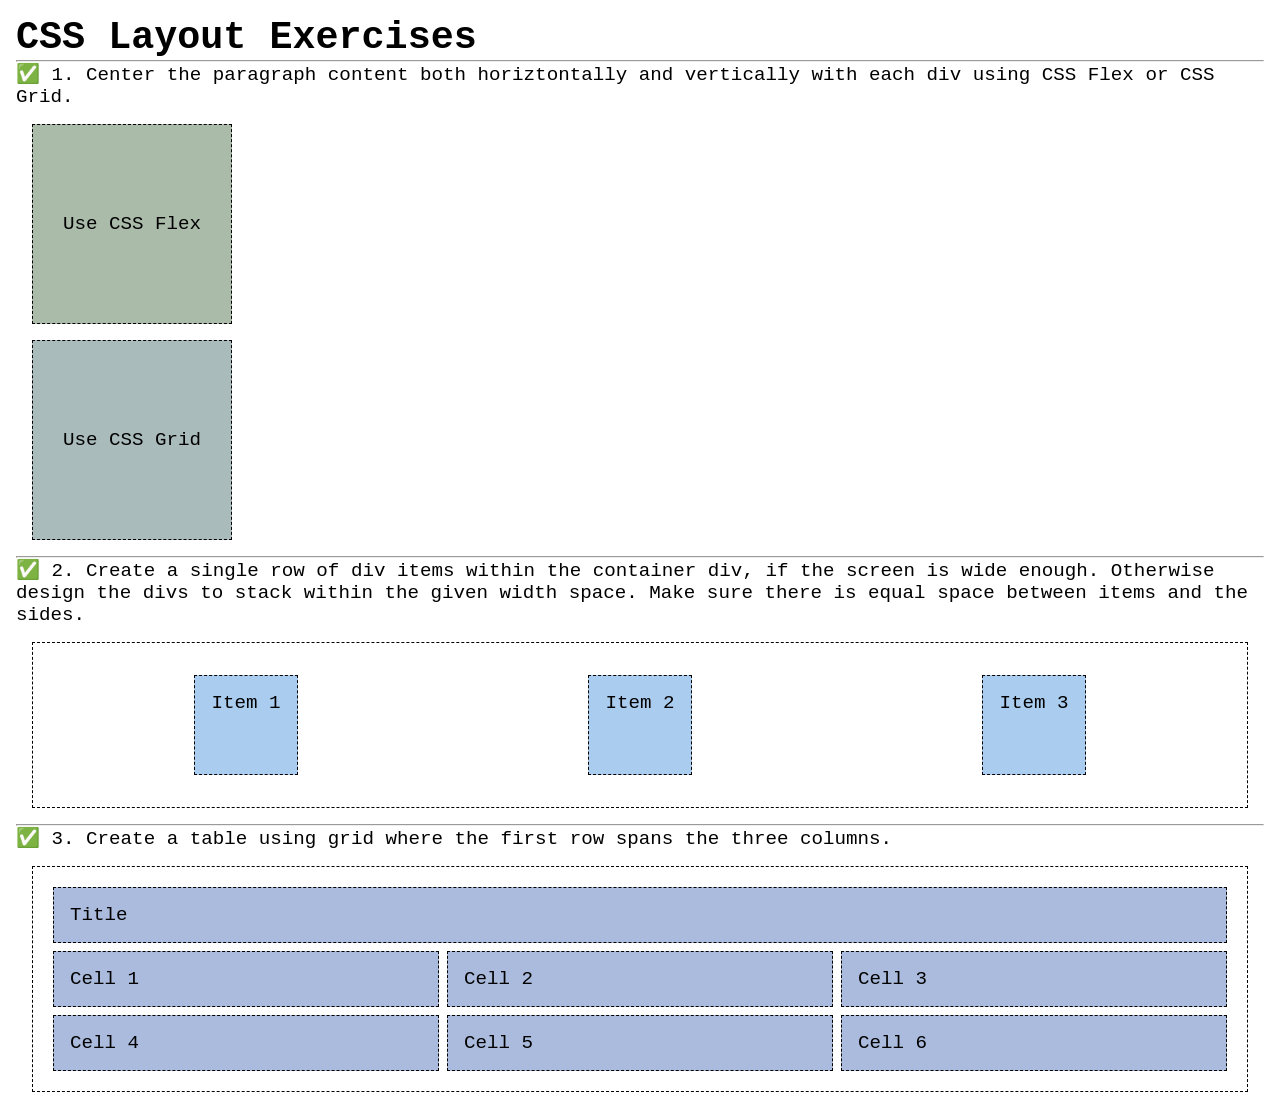
<file: week04/layout-exercises-solution.html>
<!DOCTYPE html>
<html lang="en">

<head>
    <meta charset="UTF-8">
    <meta name="viewport" content="width=device-width, initial-scale=1.0">
    <title>CSS Layout Exercises</title>
    <link rel="stylesheet" href="styles/layout-exercises-solution.css">
</head>

<body>
    <main>
        <h1>CSS Layout Exercises</h1>
        <hr>
        <p>✅ 1. Center the paragraph content both horiztontally and vertically with each div using
            CSS Flex or CSS Grid.</p>
        <div class="one flex">
            <p>Use CSS Flex</p>
        </div>
        <div class="one grid">
            <p>Use CSS Grid</p>
        </div>
        <hr>
        <p>✅ 2. Create a single row of div items within the container div, if the screen is wide
            enough. Otherwise design the
            divs to stack within the given width space. Make sure there is equal space between items
            and the sides.</p>
        <div class="container2">
            <div class="two">
                <p>Item 1</p>
            </div>
            <div class="two">
                <p>Item 2</p>
            </div>
            <div class="two">
                <p>Item 3</p>
            </div>
        </div>
        <hr>
        <p>✅ 3. Create a table using grid where the first row spans the three columns. </p>
        <div class="container3">
            <div class="three columns-3">
                <p>Title</p>
            </div>
            <div class="three">
                <p>Cell 1</p>
            </div>
            <div class="three">
                <p>Cell 2</p>
            </div>
            <div class="three">
                <p>Cell 3</p>
            </div>
            <div class="three">
                <p>Cell 4</p>
            </div>
            <div class="three">
                <p>Cell 5</p>
            </div>
            <div class="three">
                <p>Cell 6</p>
            </div>

        </div>
    </main>
</body>

</html>
</file>
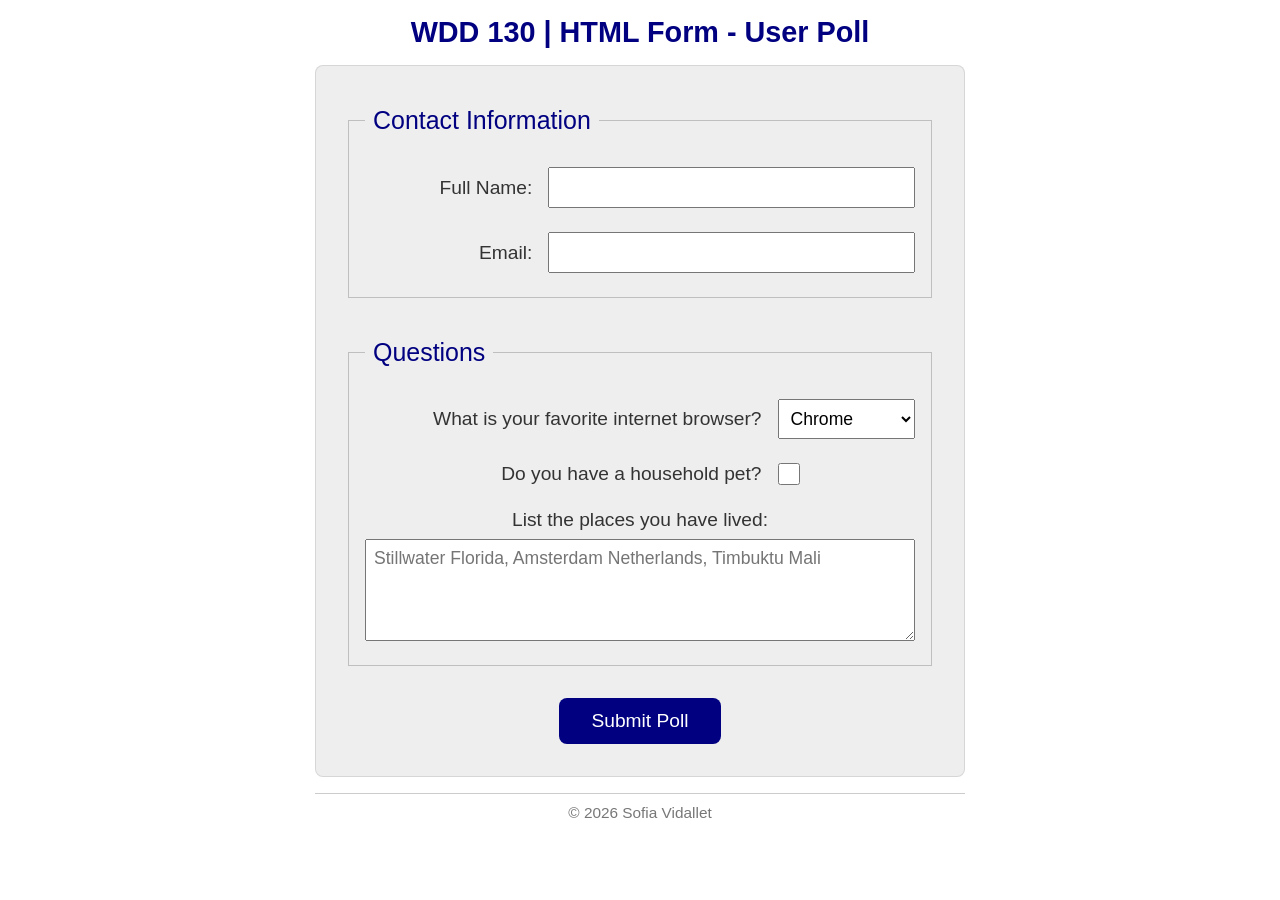
<file: week05/poll-form.html>
<!DOCTYPE html>
<html lang="en-US">

<head>
    <meta charset="UTF-8">
    <meta name="viewport" content="width=device-width, initial-scale=1.0">
    <title>W05 Activity: HTML Forms</title>
    <link rel="stylesheet" href="styles/poll-form.css">
</head>

<body>
    <header>
        <h1>WDD 130 | HTML Form - User Poll</h1>
    </header>

    <main>
        <form>
            <fieldset>
                <legend>Contact Information</legend>

                <div class="form-item column2">
                    <label for="fullname">Full Name:</label>
                    <input type="text" id="fullname" name="fullname" required>
                </div>

                <div class="form-item column2">
                    <label for="useremail">Email:</label>
                    <input type="email" id="useremail" name="useremail" required>
                </div>
            </fieldset>

            <fieldset>
                <legend>Questions</legend>

                <div class="form-item column1">
                    <label for="browser">What is your favorite internet browser?</label>
                    <select id="browser" name="browser">
                        <option value="chrome">Chrome</option>
                        <option value="safari">Safari</option>
                        <option value="edge">Edge</option>
                        <option value="brave">Brave</option>
                        <option value="other">Other</option>
                    </select>
                </div>

                <div class="form-item column1">
                    <label for="pet">Do you have a household pet?</label>
                    <input type="checkbox" id="pet" name="pet">
                </div>

                <div class="form-item">
                    <label for="feedback" style="text-align: center; padding: 0 0 0.5rem 0;">List
                        the places you have lived:</label>
                    <textarea id="feedback" name="feedback" rows="4"
                      placeholder="Stillwater Florida, Amsterdam Netherlands, Timbuktu Mali"></textarea>
                </div>
            </fieldset>

            <button type="submit">Submit Poll</button>
        </form>
    </main>

    <footer>
        <p>&copy; 2026 Sofia Vidallet</p>
    </footer>
</body>

</html>
</file>
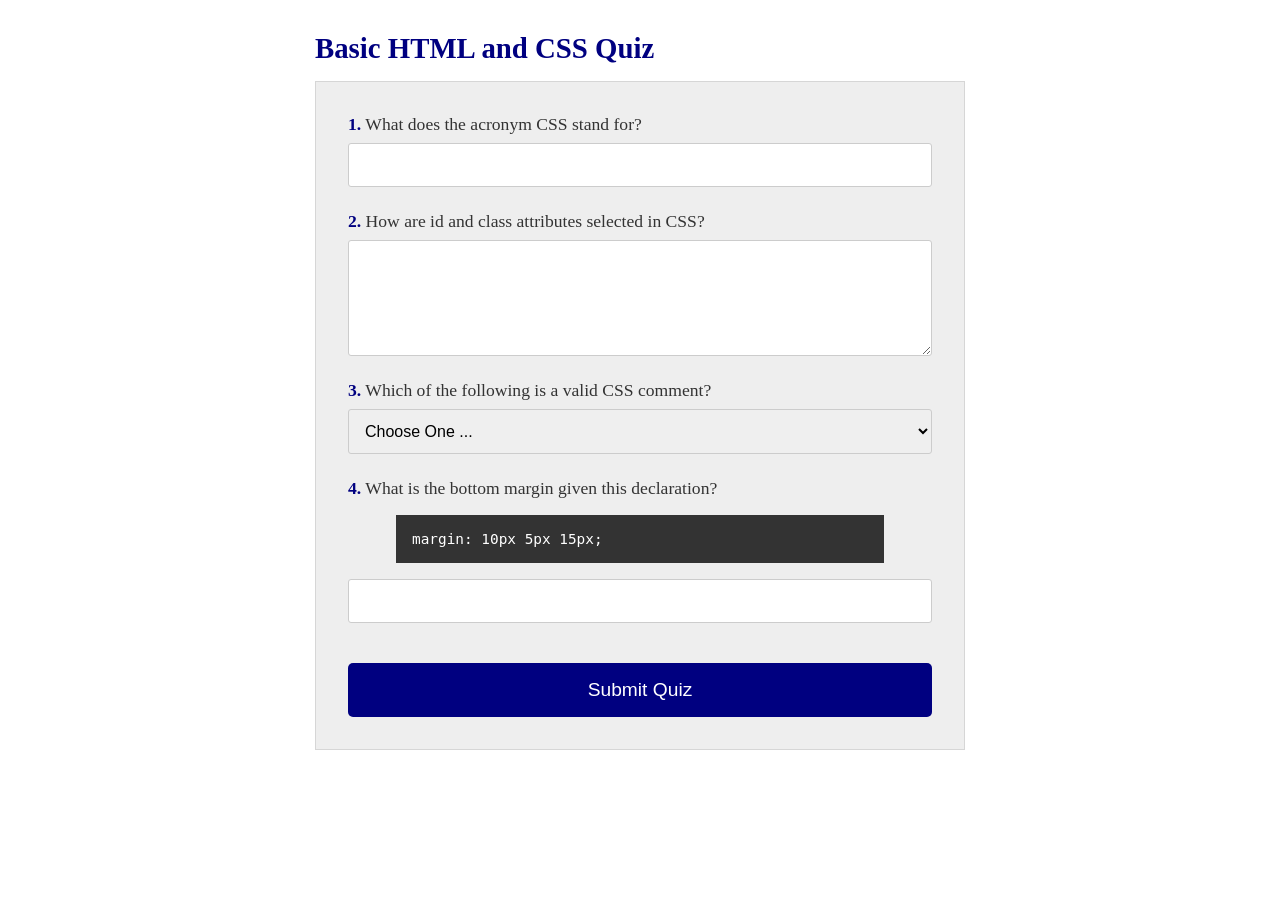
<file: week05/quiz.html>
<!DOCTYPE html>
<html lang="en-US">

<head>
    <meta charset="UTF-8">
    <meta name="viewport" content="width=device-width, initial-scale=1.0">
    <title>Basic HTML and CSS Quiz</title>
    <link rel="stylesheet" href="styles/quiz.css">
</head>

<body>
    <header>
        <h1>Basic HTML and CSS Quiz</h1>
    </header>

    <main>
        <form>
            <!-- Q1 -->
            <div class="form-item">
                <label for="q1"><strong>1.</strong> What does the acronym CSS stand for?</label>
                <input type="text" id="q1" name="q1">
            </div>

            <!-- Q2 -->
            <div class="form-item">
                <label for="q2"><strong>2.</strong> How are id and class attributes selected in
                    CSS?</label>
                <textarea id="q2" name="q2" rows="5"></textarea>
            </div>

            <!-- Q3 -->
            <div class="form-item">
                <label for="q3"><strong>3.</strong> Which of the following is a valid CSS
                    comment?</label>
                <select id="q3" name="q3">
                    <option value="" selected disabled>Choose One ...</option>
                    <option value="1">/* comment */</option>
                    <option value="2">&lt;!-- comment --&gt;</option>
                    <option value="3">// comment</option>
                </select>
            </div>

            <!-- Q4 -->
            <div class="form-item">
                <label for="q4"><strong>4.</strong> What is the bottom margin given this
                    declaration?</label>
                <div class="code-snippet">
                    margin: 10px 5px 15px;
                </div>
                <input type="number" id="q4" name="q4">
            </div>

            <button type="submit">Submit Quiz</button>
        </form>
    </main>
</body>

</html>
</file>
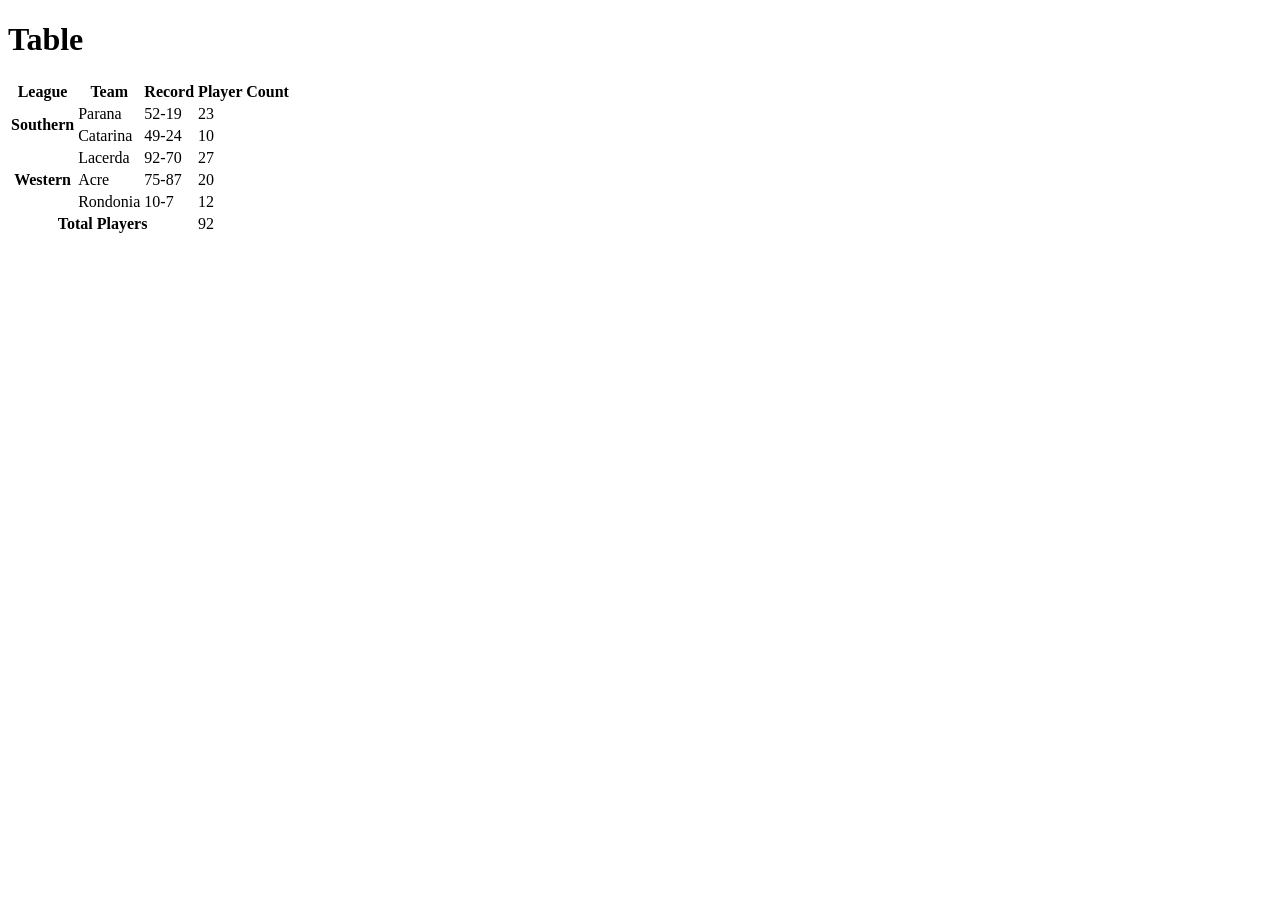
<file: week05/table.html>
<!DOCTYPE html>
<html lang="en">

<head>
    <meta charset="UTF-8">
    <meta name="viewport" content="width=device-width, initial-scale=1.0">
    <title>Table excercise</title>
</head>

<body>
    <h1>Table</h1>
    <table>
        <thead>
            <tr>
                <th>League</th>
                <th>Team</th>
                <th>Record</th>
                <th>Player Count</th>
            </tr>
        </thead>
        <tbody>
            <tr>
                <th rowspan="2">Southern</th>
                <td>Parana</td>
                <td>52-19</td>
                <td>23</td>
            </tr>
            <tr>
                <td>Catarina</td>
                <td>49-24</td>
                <td>10</td>
            </tr>
            <tr>
                <th rowspan="3">Western</th>
                <td>Lacerda</td>
                <td>92-70</td>
                <td>27</td>
            </tr>
            <tr>
                <td>Acre</td>
                <td>75-87</td>
                <td>20</td>
            </tr>
            <tr>
                <td>Rondonia</td>
                <td>10-7</td>
                <td>12</td>
            </tr>
        </tbody>
        <tfoot>
            <tr>
                <th colspan="3">Total Players</th>
                <td>92</td>
            </tr>
        </tfoot>
    </table>
</body>

</html>
</file>
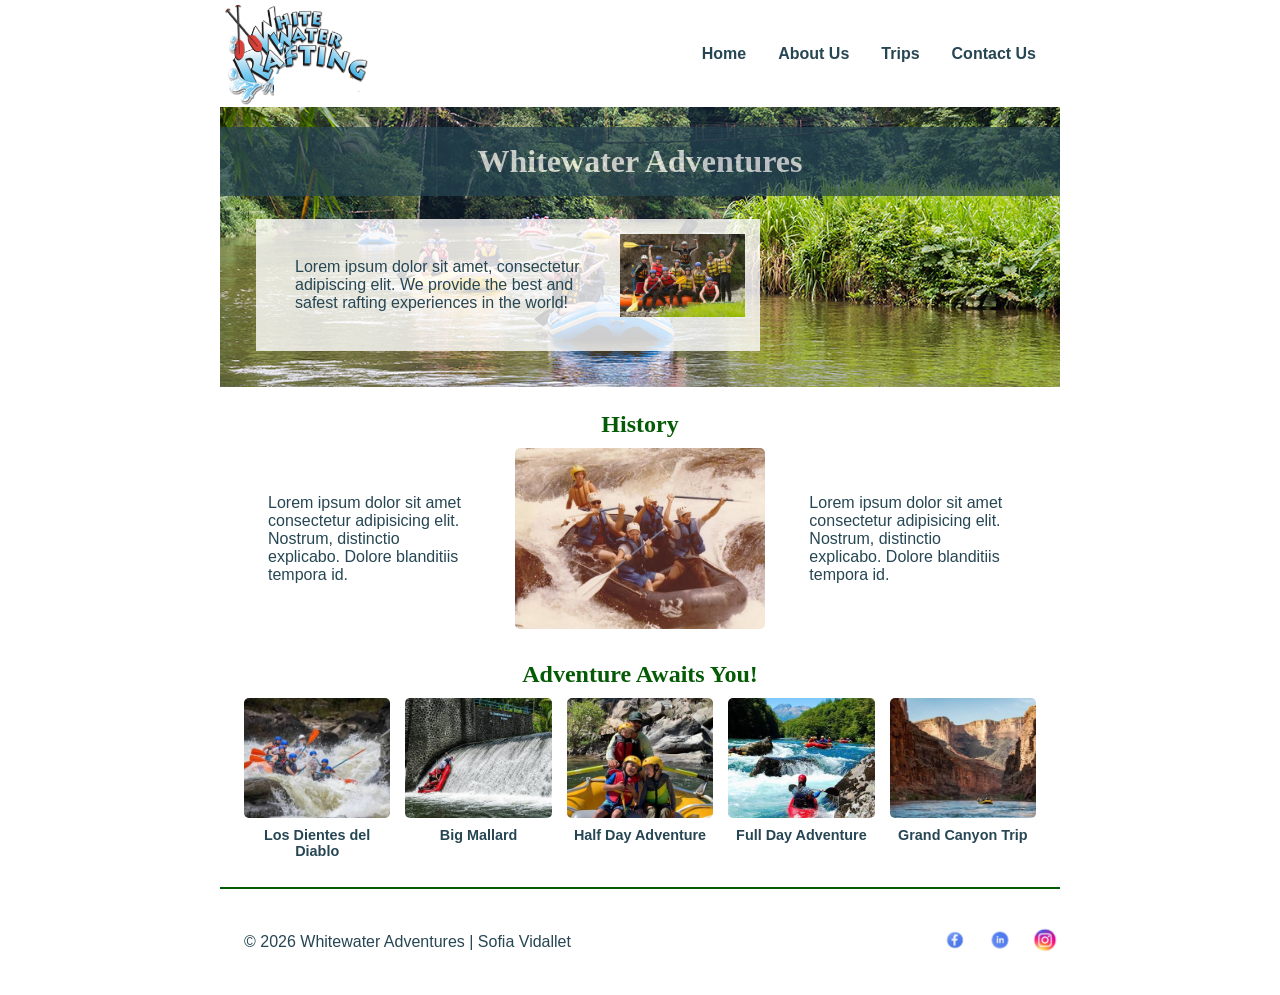
<file: wwr/about.html>
<!DOCTYPE html>
<html lang="en">

<head>
    <meta charset="UTF-8">
    <meta name="viewport" content="width=device-width, initial-scale=1.0">
    <title>About Us | Whitewater Adventures</title>
    <meta name="description"
      content="Learn more about our exciting white water rafting adventures, our history, and our mission.">
    <meta name="author" content="Sofia Vidallet">
    <link rel="stylesheet" href="styles/rafting.css">
</head>

<body>

    <header>
        <img src="images/logo.png" alt="Rafting Site Logo">
        <nav>
            <ul>
                <li><a href="index.html">Home</a></li>
                <li><a href="about.html">About Us</a></li>
                <li><a href="trips.html">Trips</a></li>
                <li><a href="contact.html">Contact Us</a></li>
            </ul>
        </nav>
    </header>

    <main>
        <div class="hero">
            <img src="images/hero-image.jpg" alt="People rafting on a river">
            <h1>Whitewater Adventures</h1>

            <article>
                <img src="images/happy-client.jpg" alt="Happy rafting client">
                <p>Lorem ipsum dolor sit amet, consectetur adipiscing elit. We provide the best and
                    safest rafting experiences in the world!</p>
            </article>
        </div>

        <section class="history">
            <h2>History</h2>

            <div class="history-grid">
                <p>Lorem ipsum dolor sit amet consectetur adipisicing elit. Nostrum, distinctio
                    explicabo. Dolore blanditiis tempora id.</p>
                <img src="images/history.jpg" alt="Historical rafting trip">
                <p>Lorem ipsum dolor sit amet consectetur adipisicing elit. Nostrum, distinctio
                    explicabo. Dolore blanditiis tempora id.</p>
            </div>
        </section>

        <section class="adventures">
            <h2>Adventure Awaits You!</h2>

            <div class="adventure-gallery">
                <figure>
                    <img src="images/adventure1.jpg" alt="Los Dientes del Diablo">
                    <figcaption>Los Dientes del Diablo</figcaption>
                </figure>
                <figure>
                    <img src="images/adventure2.jpg" alt="Big Mallard">
                    <figcaption>Big Mallard</figcaption>
                </figure>
                <figure>
                    <img src="images/adventure3.jpg" alt="Half Day Adventure">
                    <figcaption>Half Day Adventure</figcaption>
                </figure>
                <figure>
                    <img src="images/adventure4.jpg" alt="Full Day Adventure">
                    <figcaption>Full Day Adventure</figcaption>
                </figure>
                <figure>
                    <img src="images/adventure5.jpg" alt="Grand Canyon">
                    <figcaption>Grand Canyon Trip</figcaption>
                </figure>
            </div>
        </section>
    </main>

    <footer>
        <p>&copy; 2026 Whitewater Adventures | Sofia Vidallet</p>
        <nav class="socialmedia">
            <a href="https://facebook.com">
                <img src="images/facebook.png" alt="Facebook Icon">
            </a>
            <a href="https://linkedin.com">
                <img src="images/linkedin.png" alt="LinkedIn Icon">
            </a>
            <a href="https://instagram.com">
                <img src="images/instagram.png" alt="Instagram Icon">
            </a>
        </nav>
    </footer>

</body>

</html>
</file>
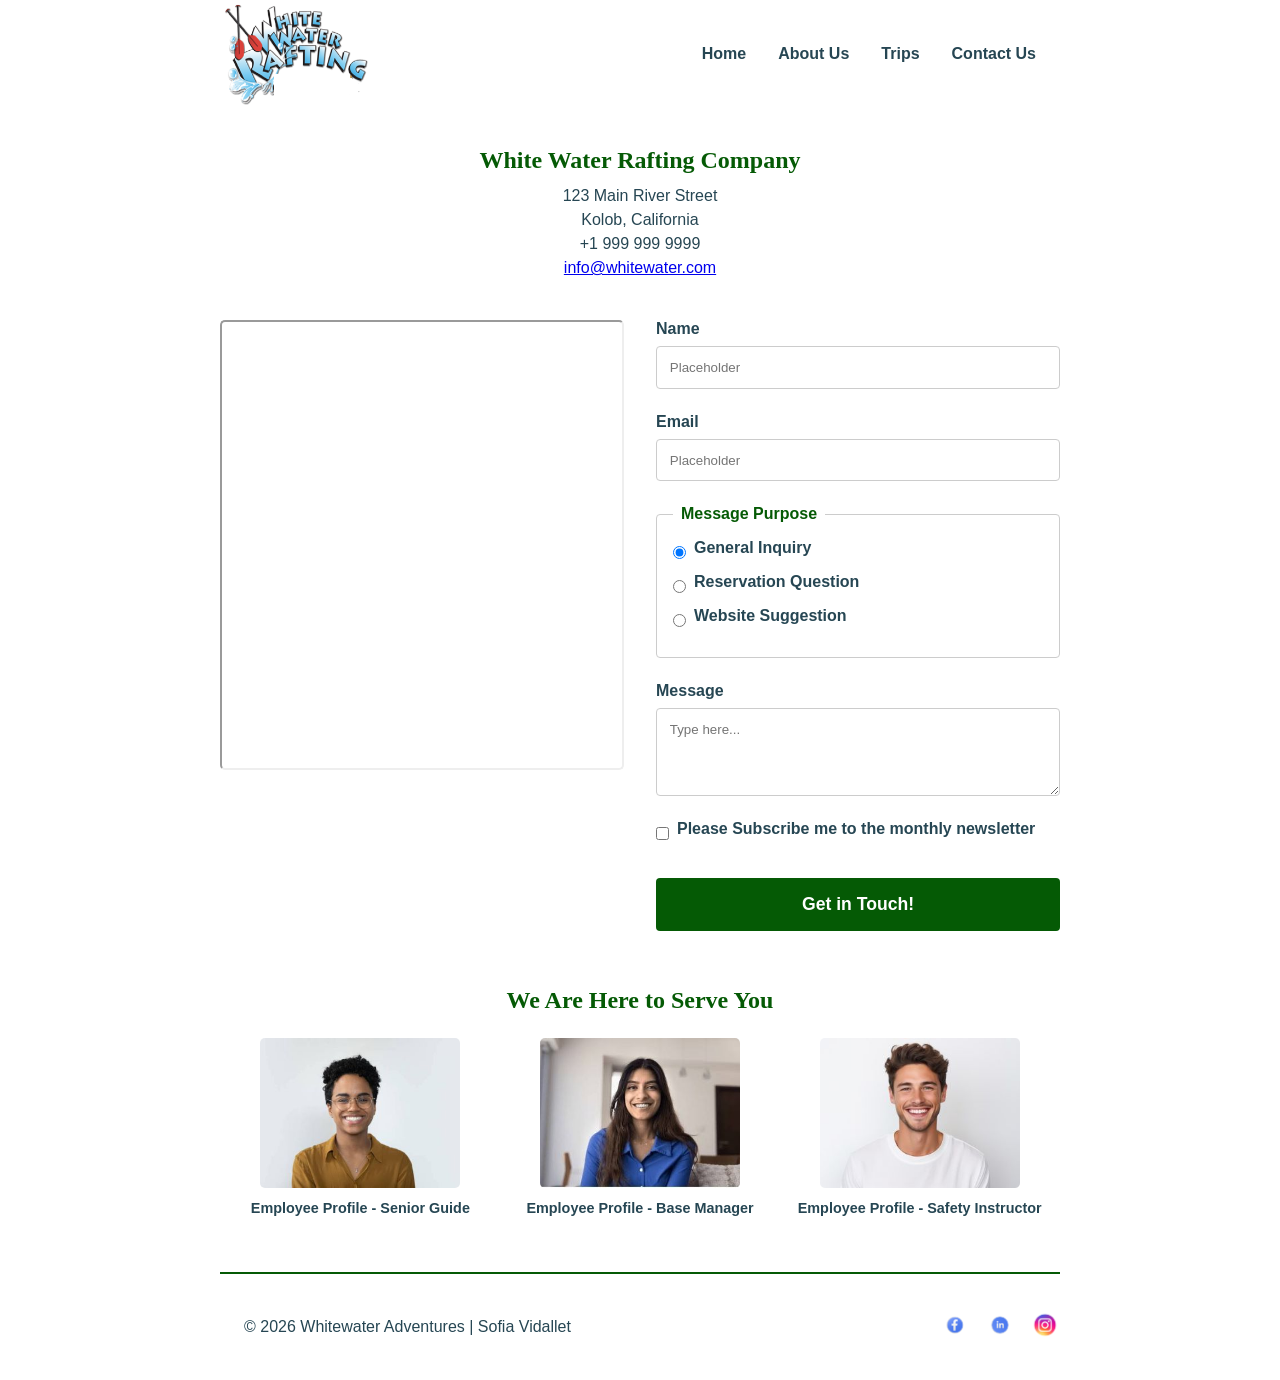
<file: wwr/contact.html>
<!DOCTYPE html>
<html lang="en">

<head>
    <meta charset="UTF-8">
    <meta name="viewport" content="width=device-width, initial-scale=1.0">
    <title>Contact Us | Whitewater Adventures</title>
    <meta name="description"
      content="Contact Whitewater Adventures for inquiries, reservations, or website suggestions. We are excited to hear from you and help you plan your next trip!">
    <meta name="author" content="Sofia Vidallet">
    <link rel="stylesheet" href="styles/rafting.css">
</head>

<body>

    <header>
        <img src="images/logo.png" alt="Rafting Site Logo">
        <nav>
            <ul>
                <li><a href="index.html">Home</a></li>
                <li><a href="about.html">About Us</a></li>
                <li><a href="trips.html">Trips</a></li>
                <li><a href="contact.html">Contact Us</a></li>
            </ul>
        </nav>
    </header>

    <main>

        <section class="company-info">
            <h1>White Water Rafting Company</h1>
            <address>
                123 Main River Street<br>
                Kolob, California<br>
                +1 999 999 9999<br>
                <a href="mailto:info@whitewater.com">info@whitewater.com</a>
            </address>
        </section>

        <div class="contact-layout">

            <div class="map-container">

                <iframe
                  src="https://www.google.com/maps/embed?pb=!1m10!1m8!1m3!1d14160.831233478924!2d-58.8292106!3d-27.4627891!3m2!1i1024!2i768!4f13.1!5e0!3m2!1ses!2sar!4v1785731898620!5m2!1ses!2sar"
                  width="600" height="450" allowfullscreen="" loading="lazy"
                  referrerpolicy="strict-origin-when-cross-origin"></iframe>

            </div>

            <form action="#" method="get" class="contact-form">

                <div class="form-group">
                    <label for="name">Name</label>
                    <input type="text" id="name" name="user_name" placeholder="Placeholder"
                      required>
                </div>

                <div class="form-group">
                    <label for="email">Email</label>
                    <input type="email" id="email" name="user_email" placeholder="Placeholder"
                      required>
                </div>

                <fieldset>
                    <legend>Message Purpose</legend>
                    <div class="radio-group">
                        <input type="radio" id="general" name="purpose" value="General Inquiry"
                          checked>
                        <label for="general">General Inquiry</label>
                    </div>
                    <div class="radio-group">
                        <input type="radio" id="reservation" name="purpose"
                          value="Reservation Question">
                        <label for="reservation">Reservation Question</label>
                    </div>
                    <div class="radio-group">
                        <input type="radio" id="suggestion" name="purpose"
                          value="Website Suggestion">
                        <label for="suggestion">Website Suggestion</label>
                    </div>
                </fieldset>

                <div class="form-group message-group">
                    <label for="message">Message</label>
                    <textarea id="message" name="user_message" placeholder="Type here..." rows="4"
                      required></textarea>
                </div>

                <div class="checkbox-group">
                    <input type="checkbox" id="newsletter" name="newsletter" value="subscribe">
                    <label for="newsletter">Please Subscribe me to the monthly newsletter</label>
                </div>

                <button type="submit">Get in Touch!</button>
            </form>

        </div>

        <!-- Perfiles de Empleados -->
        <section class="employees">
            <h2>We Are Here to Serve You</h2>
            <div class="employee-grid">
                <figure>
                    <img src="images/employee1.jpg" alt="Employee 1 Profile">
                    <figcaption>Employee Profile - Senior Guide</figcaption>
                </figure>
                <figure>
                    <img src="images/employee2.jpg" alt="Employee 2 Profile">
                    <figcaption>Employee Profile - Base Manager</figcaption>
                </figure>
                <figure>
                    <img src="images/employee3.jpg" alt="Employee 3 Profile">
                    <figcaption>Employee Profile - Safety Instructor</figcaption>
                </figure>
            </div>
        </section>
    </main>

    <footer>
        <p>&copy; 2026 Whitewater Adventures | Sofia Vidallet</p>
        <nav class="socialmedia">
            <a href="https://facebook.com">
                <img src="images/facebook.png" alt="Facebook Icon">
            </a>
            <a href="https://linkedin.com">
                <img src="images/linkedin.png" alt="LinkedIn Icon">
            </a>
            <a href="https://instagram.com">
                <img src="images/instagram.png" alt="Instagram Icon">
            </a>
        </nav>
    </footer>

</body>

</html>
</file>
<file: week04/styles/layout-exercises-solution.css>
* {
    margin: 0;
    padding: 0;
    box-sizing: border-box;
}

body {
    margin: 1rem;
    font-family: monospace;
    font-size: 1.2rem;
}

div {
    margin: 1rem;
    border: 1px dashed;
    padding: 1rem;
}

.one {
    width: 200px;
    height: 200px;
}

.flex {
    background-color: #aba;
    display: flex;
    justify-content: center;
    align-items: center;
}

.grid {
    background-color: #abb;
    display: grid;
    place-items: center;
}

.container2 {
    display: flex;
    flex-wrap: wrap;
    justify-content: space-around;
}

.two {
    background-color: #ace;
    height: 100px;
}

.container3 {
    display: grid;
    grid-template-columns: repeat(3, 1fr);
}

.columns-3 {
    grid-column: span 3;
}

.three {
    margin: .25rem;
    background-color: #abd;
}
</file>
<file: week05/styles/poll-form.css>
* {
    margin: 0;
    padding: 0;
    box-sizing: border-box;
}

body {
    font-family: Roboto, Arial, sans-serif;
    font-size: 1.2em;
    color: #333;
    background: #fff;
}

header {
    margin: 0 auto;
    width: 650px;
}

h1 {
    margin: 1rem;
    font-size: 1.5em;
    color: navy;
    text-align: center;
}

form {
    width: 650px;
    margin: 0 auto;
    padding: 1rem;
    border: 1px solid rgba(0, 0, 0, 0.1);
    border-radius: 0.5rem;
    background-color: #eee;
    display: grid;
}

fieldset {
    display: grid;
    gap: 0.5rem;
    margin: 1rem;
    border: 1px solid rgba(0, 0, 0, 0.2);
    padding: 1rem;
}

legend {
    padding: 0.5rem;
    color: navy;
    font-size: 1.3em;
}

label,
input,
button,
select,
textarea {
    font-family: Roboto, Arial, sans-serif;
}

label {
    text-align: right;
    padding-right: 1rem;
}

input,
select,
textarea {
    padding: 0.5rem;
    font-size: 1.1rem;
}

input[type="checkbox"] {
    width: 22px;
    height: 22px;
    vertical-align: bottom;
}

button {
    margin: 1rem auto;
    background-color: navy;
    color: #fff;
    border: none;
    border-radius: 0.5rem;
    padding: 0.75rem 2rem;
    font-size: 1.2rem;
    cursor: pointer;
    justify-self: center;
}

button:hover {
    background-color: darkgreen;
}

footer {
    margin: 1rem auto 0;
    width: 650px;
    text-align: center;
    font-size: 0.8em;
    color: #777;
    border-top: 1px solid #ccc;
    padding-top: 10px;
}

.form-item {
    display: grid;
    align-items: center;
    margin: 0.5rem 0;
}

.column1 {
    grid-template-columns: 3fr 1fr;
    margin: 0.5rem 0;
}

.column2 {
    grid-template-columns: 1fr 2fr;
}
</file>
<file: week05/styles/quiz.css>
* {
    margin: 0;
    padding: 0;
    box-sizing: border-box;
}

body {
    font-family: 'Merriweather', Georgia, serif;
    color: #333;
    padding: 2rem;
    background-color: #fff;
}

header {
    max-width: 650px;
    margin: 0 auto;
}

h1 {
    color: navy;
    margin-bottom: 1rem;
    font-size: 1.8em;
}

form {
    max-width: 650px;
    margin: 0 auto;
    padding: 2rem;
    background-color: #eeeeee;
    border: 1px solid rgba(0, 0, 0, 0.1);
    display: flex;
    flex-direction: column;
    gap: 1.5rem;
}

.form-item {
    display: flex;
    flex-direction: column;
    gap: 0.5rem;
}

label {
    font-size: 1.1rem;
}

label strong {
    color: navy;
}

input[type="text"],
input[type="number"],
select,
textarea {
    width: 100%;
    padding: 0.75rem;
    font-size: 1rem;
    border: 1px solid #ccc;
    border-radius: 3px;
    font-family: Arial, Helvetica, sans-serif;
}

.code-snippet {
    background-color: #333;
    color: #fff;
    font-family: monospace;
    padding: 1rem;
    margin: 0.5rem 3rem;
    font-size: 0.9rem;
}

button {
    background-color: navy;
    color: #fff;
    border: none;
    border-radius: 5px;
    padding: 1rem;
    font-size: 1.2rem;
    cursor: pointer;
    margin-top: 1rem;
}

button:hover {
    background-color: darkblue;
}
</file>
<file: wwr/styles/rafting.css>
:root {
    --primary-color: #055a05;
    --accent1-color: #264653;
    --heading-font: "Times New Roman", "Georgia", serif;
    --body-font: Arial, Helvetica, sans-serif;
}

* {
    margin: 0;
    padding: 0;
    box-sizing: border-box;
}

body {
    font-family: var(--body-font);
    color: var(--accent1-color);
}

header,
main,
footer {
    width: 840px;
    margin: 0 auto;
}

h1,
h2 {
    font-family: var(--heading-font);
    color: var(--primary-color);
}

nav,
p,
section,
article {
    margin: 16px;
    padding: 8px;
}

header {
    display: grid;
    grid-template-columns: 150px 1fr;
    align-items: center;
}

header img {
    width: 100%;
    max-width: 150px;
}

header nav ul {
    display: flex;
    justify-content: flex-end;
    gap: 2rem;
    list-style-type: none;
}

header nav ul li a {
    text-decoration: none;
    color: var(--accent1-color);
    font-weight: bold;
}

.hero {
    position: relative;
}

.hero img {
    display: block;
    width: 100%;
    height: auto;
}

.hero h1 {
    position: absolute;
    top: 20px;
    width: 100%;
    padding: 16px;
    text-align: center;
    opacity: 0.7;
    background-color: var(--accent1-color);
    color: #fff;
}

.hero article {
    position: absolute;
    bottom: 20px;
    left: 20px;
    background-color: rgba(255, 255, 255, 0.8);
    padding: 15px;
    width: 60%;
}

.hero article img {
    float: right;
    width: 125px;
    margin-left: 10px;
}

.history h2 {
    text-align: center;
    margin-bottom: 10px;
}

.history-grid {
    display: grid;
    grid-template-columns: 1fr 1fr 1fr;
    gap: 20px;
    align-items: center;
}

.history-grid img {
    width: 100%;
    height: auto;
    border-radius: 5px;
}

.adventures h2 {
    text-align: center;
    margin-bottom: 10px;
}

.adventure-gallery {
    display: flex;
    justify-content: space-between;
    gap: 15px;
}

.adventure-gallery figure {
    flex: 1;
    margin: 0;
    text-align: center;
}

.adventure-gallery img {
    width: 100%;
    height: 120px;
    object-fit: cover;
    border-radius: 5px;
}

.adventure-gallery figcaption {
    margin-top: 5px;
    font-size: 0.9rem;
    font-weight: bold;
}

footer {
    display: flex;
    justify-content: space-between;
    align-items: center;
    border-top: 2px solid var(--primary-color);
    margin-top: 20px;
    padding: 20px 0;
}

.socialmedia {
    display: flex;
    gap: 15px;
    margin: 0;
    padding: 0;
}

.socialmedia a {
    text-decoration: none;
}

.socialmedia img {
    width: 30px;
    height: auto;
}

/* --- Company Info --- */

.company-info {
    text-align: center;
    margin: 2rem auto;
}

.company-info address {
    font-style: normal;
    line-height: 1.5;
    margin-top: 10px;
}

.contact-layout {
    display: flex;
    justify-content: center;
    align-items: flex-start;
    gap: 2rem;
    margin: 2rem auto;
}

.map-container,
.contact-form {
    flex: 1;
}

.map-container iframe {
    width: 100%;
    max-width: 600px;
    border-radius: 5px;
}

.contact-form {
    display: flex;
    flex-direction: column;
    gap: 1.5rem;
}

.form-group {
    display: flex;
    flex-direction: column;
}

.contact-form label {
    margin-bottom: 0.5rem;
    font-weight: bold;
    color: var(--accent1-color);
}

.contact-form input[type="text"],
.contact-form input[type="email"],
.contact-form textarea {
    padding: 0.8rem;
    border: 1px solid #ccc;
    border-radius: 4px;
    font-family: inherit;
}

.contact-form fieldset {
    border: 1px solid #ccc;
    padding: 1rem;
    border-radius: 4px;
}

.contact-form legend {
    font-weight: bold;
    padding: 0 0.5rem;
    color: var(--primary-color);
}

.radio-group,
.checkbox-group {
    display: flex;
    align-items: center;
    gap: 0.5rem;
    margin-bottom: 0.5rem;
}

.contact-form button[type="submit"] {
    padding: 1rem;
    background-color: var(--primary-color);
    color: #fff;
    border: none;
    font-size: 1.1rem;
    cursor: pointer;
    border-radius: 4px;
    font-weight: bold;
    transition: background-color 0.3s ease;
}

.contact-form button[type="submit"]:hover {
    background-color: var(--accent1-color);
}

.employees {
    text-align: center;
    margin: 3rem auto;
}

.employee-grid {
    display: flex;
    justify-content: space-between;
    gap: 15px;
    margin-top: 1.5rem;
}

.employee-grid figure {
    flex: 1;
    margin: 0;
    text-align: center;
}

.employee-grid img {
    width: 100%;
    max-width: 200px;
    height: 150px;
    object-fit: cover;
    border-radius: 5px;
    margin-bottom: 0.5rem;
}

.employee-grid figcaption {
    font-size: 0.9rem;
    font-weight: bold;
}
</file>
